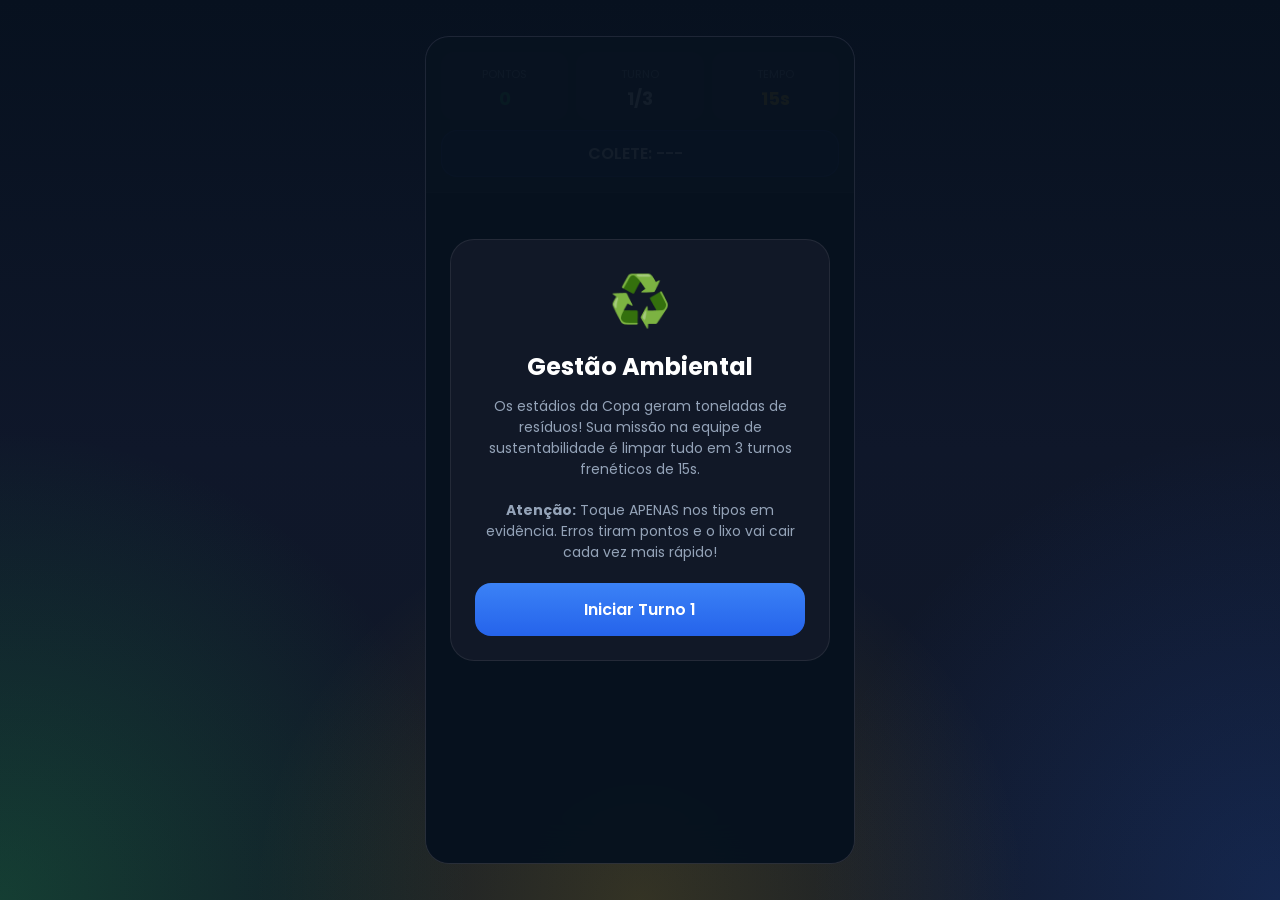
<file: minigames/coleta.html>
<!DOCTYPE html>
<html lang="pt-BR">
<head>
    <meta charset="UTF-8">
    <meta name="viewport" content="width=device-width, initial-scale=1.0, maximum-scale=1.0, user-scalable=no">
    <title>Sustentabilidade - Copa</title>
    <link href="https://fonts.googleapis.com/css2?family=Poppins:wght@400;600;700&display=swap" rel="stylesheet">
    <style>
        :root {
            --bg-dark: #07111f;
            --bg-mid: #0f172a;
            --bg-light: #111827;
            --green: #22c55e;
            --yellow: #facc15;
            --blue: #2563eb;
            --text: #ffffff;
            --muted: #94a3b8;
            --card: rgba(255, 255, 255, .08);
        }

        * {
            margin: 0;
            padding: 0;
            box-sizing: border-box;
            user-select: none;
            -webkit-user-select: none;
        }

        body {
            min-height: 100vh;
            font-family: 'Poppins', sans-serif;
            color: var(--text);
            background:
                radial-gradient(circle at bottom left, rgba(34, 197, 94, .22), transparent 30%),
                radial-gradient(circle at bottom center, rgba(250, 204, 21, .15), transparent 35%),
                radial-gradient(circle at bottom right, rgba(37, 99, 235, .20), transparent 30%),
                linear-gradient(180deg, var(--bg-dark), var(--bg-mid), var(--bg-light));
            display: flex;
            justify-content: center;
            align-items: center;
            overflow: hidden;
            padding: 10px;
        }

        /* Container do Jogo limitando tamanho de tela mobile */
        #game-wrapper {
            width: 100%;
            max-width: 430px;
            height: 92vh;
            position: relative;
            background: rgba(15, 23, 42, 0.6);
            border-radius: 24px;
            border: 1px solid rgba(255, 255, 255, .08);
            backdrop-filter: blur(20px);
            overflow: hidden;
            display: flex;
            flex-direction: column;
        }

        /* Top HUD baseado no seu estilo .player e .card */
        .hud-header {
            padding: 15px;
            background: var(--card);
            border-bottom: 1px solid rgba(255, 255, 255, .08);
            z-index: 10;
        }

        .stats-grid {
            display: grid;
            grid-template-columns: repeat(3, 1fr);
            gap: 8px;
        }

        .stat-box {
            background: rgba(255, 255, 255, .05);
            border-radius: 14px;
            padding: 8px;
            text-align: center;
        }

        .stat-box span {
            display: block;
            font-size: 18px;
            font-weight: 700;
        }

        .stat-box small {
            color: var(--muted);
            font-size: 11px;
        }

        /* Alvo em Evidência */
        #target-banner {
            background: rgba(37, 99, 235, 0.2);
            border: 1px solid rgba(37, 99, 235, 0.4);
            border-radius: 16px;
            margin-top: 10px;
            padding: 10px;
            text-align: center;
            font-weight: 600;
            display: flex;
            align-items: center;
            justify-content: center;
            gap: 10px;
            transition: all 0.3s ease;
        }

        #target-emojis {
            font-size: 24px;
            letter-spacing: 2px;
        }

        /* Área de queda dos itens */
        #game-space {
            flex: 1;
            position: relative;
            width: 100%;
            overflow: hidden;
        }

        /* Estilo dos Emojis Caindo */
        .falling-emoji {
            position: absolute;
            font-size: 38px;
            cursor: pointer;
            width: 50px;
            height: 50px;
            display: flex;
            justify-content: center;
            align-items: center;
            z-index: 5;
            animation: spawnPop 0.15s ease-out;
            touch-action: manipulation;
        }

        @keyframes spawnPop {
            0% { transform: scale(0.5); }
            100% { transform: scale(1); }
        }

        /* Telas de Interface (Modais) baseadas nas suas classes */
        .screen-overlay {
            position: absolute;
            inset: 0;
            background: rgba(7, 17, 31, 0.95);
            display: flex;
            justify-content: center;
            align-items: center;
            padding: 24px;
            z-index: 100;
            text-align: center;
        }

        .screen-content {
            width: 100%;
            background: var(--bg-light);
            border-radius: 24px;
            padding: 24px;
            border: 1px solid rgba(255, 255, 255, .08);
        }

        .screen-content h2 {
            margin-bottom: 12px;
            font-size: 24px;
        }

        .screen-content p {
            color: var(--muted);
            font-size: 14px;
            margin-bottom: 20px;
            line-height: 1.5;
        }

        button {
            width: 100%;
            border: none;
            border-radius: 16px;
            padding: 14px;
            cursor: pointer;
            color: white;
            font-weight: 600;
            font-family: 'Poppins', sans-serif;
            font-size: 16px;
            background: linear-gradient(180deg, #3b82f6, #2563eb);
            transition: transform 0.2s;
        }

        button:hover {
            transform: translateY(-2px);
        }

        .big-code {
            text-align: center;
            font-size: 36px;
            font-weight: 700;
            letter-spacing: 4px;
            color: var(--yellow);
            background: rgba(255,255,255,0.05);
            padding: 12px;
            border-radius: 16px;
            margin: 15px 0;
            border: 1px dashed rgba(250, 204, 21, 0.4);
        }

        .hidden {
            display: none !important;
        }
    </style>
</head>
<body>

<div id="game-wrapper">
    <div class="hud-header">
        <div class="stats-grid">
            <div class="stat-box">
                <small>PONTOS</small>
                <span id="score-txt" style="color: var(--green);">0</span>
            </div>
            <div class="stat-box">
                <small>TURNO</small>
                <span id="round-txt">1/3</span>
            </div>
            <div class="stat-box">
                <small>TEMPO</small>
                <span id="time-txt" style="color: var(--yellow);">15s</span>
            </div>
        </div>

        <div id="target-banner">
            <div>COLETE: <span id="target-type-name">---</span></div>
            <div id="target-emojis"></div>
        </div>
    </div>

    <div id="game-space"></div>

    <div id="modal-start" class="screen-overlay">
        <div class="screen-content">
            <div style="font-size: 50px; margin-bottom: 10px;">♻️</div>
            <h2>Gestão Ambiental</h2>
            <p>Os estádios da Copa geram toneladas de resíduos! Sua missão na equipe de sustentabilidade é limpar tudo em 3 turnos frenéticos de 15s.</p>
            <p><strong>Atenção:</strong> Toque APENAS nos tipos em evidência. Erros tiram pontos e o lixo vai cair cada vez mais rápido!</p>
            <button onclick="startRound()">Iniciar Turno 1</button>
        </div>
    </div>

    <div id="modal-rest" class="screen-overlay hidden">
        <div class="screen-content">
            <div style="font-size: 50px; margin-bottom: 10px;">⏳</div>
            <h2>Turno Concluído!</h2>
            <p>Excelente agilidade! Respire fundo, o próximo turno aumentará consideravelmente a velocidade.</p>
            <h3 id="rest-timer" style="color: var(--yellow); font-size: 24px;">Descanso: 5s</h3>
        </div>
    </div>

    <div id="modal-end" class="screen-overlay hidden">
        <div class="screen-content">
            <div style="font-size: 50px; margin-bottom: 10px;">🏆</div>
            <h2>Estádio Impecável!</h2>
            <p>Seu trabalho nos bastidores garantiu a pontuação mínima! Resgate seu pacote de figurinhas com o código abaixo:</p>
            <div class="big-code" id="reward-code">------</div>
            <button onclick="restartGame()">Jogar Novamente</button>
        </div>
    </div>
</div>

<script>
    // Configuração das Categorias com listas de Emojis dedicadas
    const categorias = [
        { nome: 'PAPEL', emojis: ['📄', '🧻', '📦', '📰'], cor: 'rgba(37, 99, 235, 0.2)', borda: 'rgba(37, 99, 235, 0.5)' },
        { nome: 'PLÁSTICO', emojis: ['🥤', '🍼', '🛍️', '🪣'], cor: 'rgba(239, 68, 68, 0.2)', borda: 'rgba(239, 68, 68, 0.5)' },
        { nome: 'METAL', emojis: ['🥫', '⚱️', '🍴', '🧲'], cor: 'rgba(250, 204, 21, 0.2)', borda: 'rgba(250, 204, 21, 0.5)' },
        { nome: 'ORGANICO', emojis: ['🍏', '🍌', '🍉', '🦴'], cor: 'rgba(139, 92, 26, 0.2)', borda: 'rgba(139, 92, 26, 0.5)' },
        { nome: 'ELETRONICO', emojis: ['💻', '📱', '🔋', '🔌'], cor: 'rgba(148, 163, 184, 0.2)', borda: 'rgba(148, 163, 184, 0.5)' }
    ];

    const gameSpace = document.getElementById('game-space');
    const scoreTxt = document.getElementById('score-txt');
    const roundTxt = document.getElementById('round-txt');
    const timeTxt = document.getElementById('time-txt');
    const targetTypeName = document.getElementById('target-type-name');
    const targetEmojisDiv = document.getElementById('target-emojis');
    const targetBanner = document.getElementById('target-banner');

    // Modais
    const modalStart = document.getElementById('modal-start');
    const modalRest = document.getElementById('modal-rest');
    const modalEnd = document.getElementById('modal-end');
    const restTimerTxt = document.getElementById('rest-timer');
    const rewardCodeTxt = document.getElementById('reward-code');

    let score = 0;
    let currentRound = 0;
    let roundTimeLeft = 15;
    let gameActive = false;

    // Loops auxiliares
    let loopFisica;
    let loopCronometro;
    let timeoutSpawn;

    // Variáveis de Balanço de Dificuldade (Frenético)
    let dbCategoriasTurno = []; 
    let categoriaAlvo = null;
    let spawnSpeed = 600;  // Velocidade de criação (ms)
    let fallSpeed = 3.5;   // Velocidade de queda de pixels por frame

    function startRound() {
        currentRound++;
        modalStart.classList.add('hidden');
        modalRest.classList.add('hidden');
        gameActive = true;

        roundTimeLeft = 15;
        roundTxt.innerText = `${currentRound}/3`;
        timeTxt.innerText = `${roundTimeLeft}s`;

        // ESCALONAMENTO BRUTAL DE DIFICULDADE POR TURNO:
        if (currentRound === 1) {
            spawnSpeed = 500;  // 2 itens por segundo
            fallSpeed = 4;
        } else if (currentRound === 2) {
            spawnSpeed = 300;  // ~3.3 itens por segundo
            fallSpeed = 6;
        } else if (currentRound === 3) {
            spawnSpeed = 150;  // Caos total: ~7 itens caindo por segundo!
            fallSpeed = 8.5;
        }

        // Escolhe 3 categorias aleatórias para participar do turno
        let embaralhado = [...categorias].sort(() => 0.5 - Math.random());
        dbCategoriasTurno = embaralhado.slice(0, 3);

        // Define qual delas é o alvo pedido
        categoriaAlvo = dbCategoriasTurno[Math.floor(Math.random() * dbCategoriasTurno.length)];

        // Atualiza painel visual do Alvo
        targetTypeName.innerText = categoriaAlvo.nome;
        targetEmojisDiv.innerText = categoriaAlvo.emojis.join('');
        targetBanner.style.background = categoriaAlvo.cor;
        targetBanner.style.borderColor = categoriaAlvo.borda;

        // Inicia loops de execução
        loopFisica = setInterval(updatePhysics, 1000 / 60); // 60 FPS estável
        loopCronometro = setInterval(updateTimer, 1000);
        spawnManager();
    }

    function spawnManager() {
        if (!gameActive) return;

        // Escolhe uma categoria do jogo e pega um emoji aleatório dela
        let catSorteada = dbCategoriasTurno[Math.floor(Math.random() * dbCategoriasTurno.length)];
        let emojiSorteado = catSorteada.emojis[Math.floor(Math.random() * catSorteada.emojis.length)];

        let el = document.createElement('div');
        el.className = 'falling-emoji';
        el.innerText = emojiSorteado;
        el.dataset.categoria = catSorteada.nome;

        // Distribuição horizontal inteligente na tela mobile
        let maxX = gameSpace.offsetWidth - 50;
        el.style.left = `${Math.random() * maxX}px`;
        el.style.top = `-50px`;

        // Eventos Touch ultra-responsivos
        el.addEventListener('touchstart', function(e) {
            e.preventDefault();
            clickItem(el);
        });
        el.addEventListener('mousedown', function() {
            clickItem(el);
        });

        gameSpace.appendChild(el);

        // Aceleração interna: Conforme o próprio tempo do turno acaba, o spawn fica ainda mais rápido
        let variacaoInterna = Math.max(100, spawnSpeed - ((15 - roundTimeLeft) * 15));
        timeoutSpawn = setTimeout(spawnManager, variacaoInterna);
    }

    function clickItem(el) {
        if (!gameActive) return;

        if (el.dataset.categoria === categoriaAlvo.nome) {
            score += 15;
            // Efeito visual rápido de acerto verde
            scoreTxt.style.color = '#22c55e';
        } else {
            score = Math.max(0, score - 20); // Punição severa por erro
            scoreTxt.style.color = '#ef4444';
        }
        scoreTxt.innerText = score;
        el.remove();
    }

    function updatePhysics() {
        let itens = document.querySelectorAll('.falling-emoji');
        let alturaLimite = gameSpace.offsetHeight;

        itens.forEach(item => {
            let topAtual = parseFloat(item.style.top);
            // Cada turno cai progressivamente mais rápido
            item.style.top = `${topAtual + fallSpeed}px`;

            // Se sair da tela por baixo
            if (topAtual > alturaLimite) {
                // Se o aluno deixar passar o lixo ALVO, ele perde um pouco de ponto por negligência
                if (item.dataset.categoria === categoriaAlvo.nome) {
                    score = Math.max(0, score - 5);
                    scoreTxt.innerText = score;
                    scoreTxt.style.color = '#facc15';
                }
                item.remove();
            }
        });
    }

    function updateTimer() {
        roundTimeLeft--;
        timeTxt.innerText = `${roundTimeLeft}s`;

        if (roundTimeLeft <= 0) {
            clearTurnLoops();
            
            if (currentRound < 3) {
                // Modo Descanso
                let descansoTempo = 5;
                restTimerTxt.innerText = `Descanso: ${descansoTempo}s`;
                modalRest.classList.remove('hidden');

                let intervaloDescanso = setInterval(() => {
                    descansoTempo--;
                    restTimerTxt.innerText = `Descanso: ${descansoTempo}s`;
                    if (descansoTempo <= 0) {
                        clearInterval(intervaloDescanso);
                        startRound();
                    }
                }, 1000);
            } else {
                // Fim dos 3 Turnos
                showVictoryScreen();
            }
        }
    }

    function clearTurnLoops() {
        gameActive = false;
        clearInterval(loopFisica);
        clearInterval(loopCronometro);
        clearTimeout(timeoutSpawn);
        // Limpa a tela para o próximo round
        gameSpace.innerHTML = '';
    }

    function showVictoryScreen() {
        // Gera um código dinâmico baseado nas iniciais de sustentabilidade e pontos
        rewardCodeTxt.innerText = `ECO-${score}-${Math.floor(100 + Math.random() * 900)}`;
        modalEnd.classList.remove('hidden');
    }

    function restartGame() {
        score = 0;
        currentRound = 0;
        scoreTxt.innerText = score;
        scoreTxt.style.color = 'var(--green)';
        modalEnd.classList.add('hidden');
        modalStart.classList.remove('hidden');
    }
</script>
</body>
</html>
</file>
